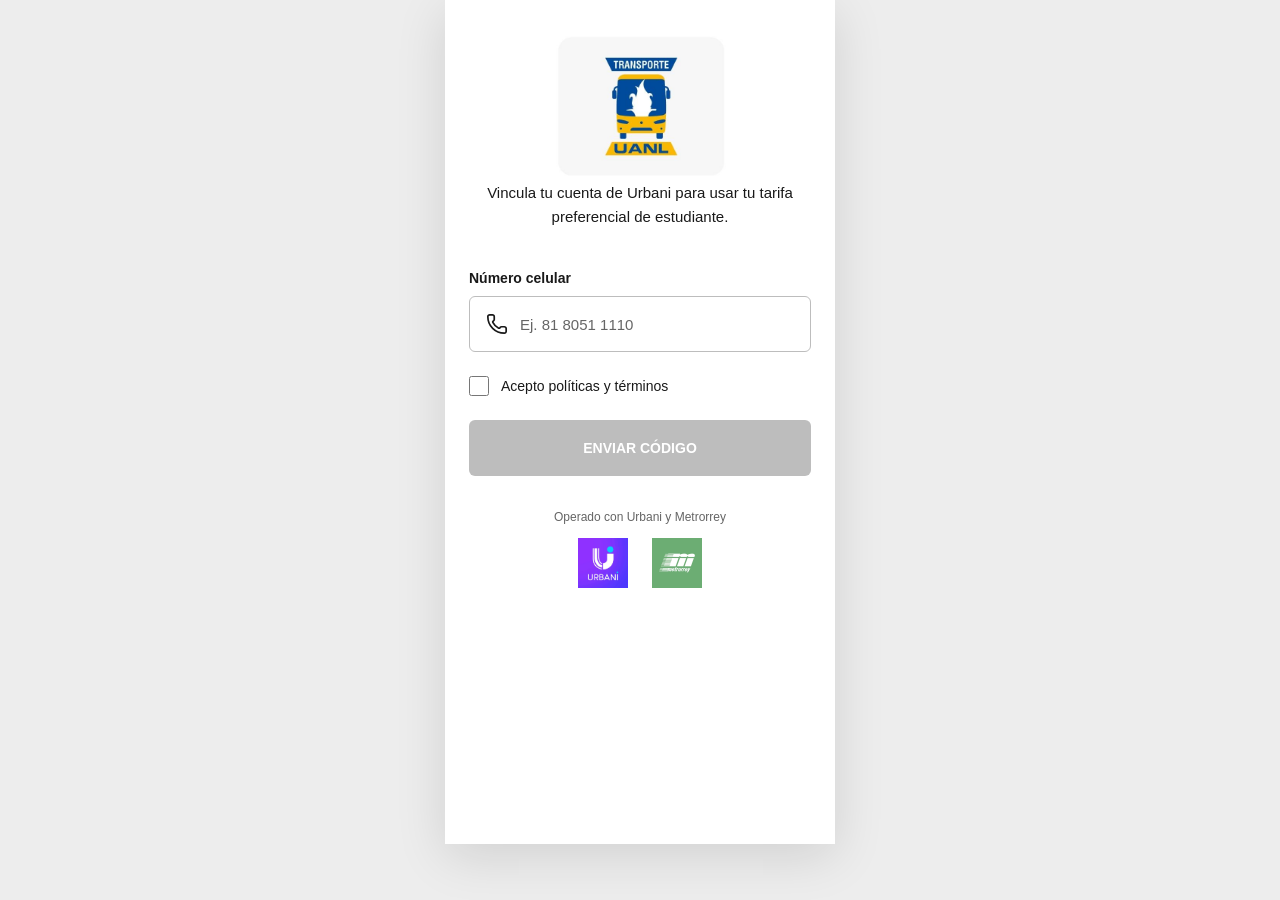
<file: index.html>
<!DOCTYPE html>
<html lang="es">
<head>
    <meta charset="UTF-8">
    <meta name="viewport" content="width=device-width, initial-scale=1.0">
    <meta name="theme-color" content="#ffffff">
    <title>Transporte UANL | Vincular cuenta</title>
    <link rel="stylesheet" href="style.css">
</head>
<body>
    <main id="app-container" class="app-shell auth-shell">
        <section id="step-1" class="view auth-view" aria-labelledby="register-title">
            <img class="uanl-logo" src="assets/uanl-bus.png" alt="Transporte UANL">
            <h1 id="register-title" class="sr-only">Vincular cuenta</h1>
            <p class="intro-copy">Vincula tu cuenta de Urbani para usar tu tarifa preferencial de estudiante.</p>

            <form id="form-cuenta" class="auth-form" novalidate>
                <div class="form-group">
                    <label for="celular">Número celular</label>
                    <div class="input-with-icon">
                        <img src="assets/phone.svg" alt="" width="22" height="22">
                        <input type="tel" id="celular" placeholder="Ej. 81 8051 1110" autocomplete="tel" inputmode="tel" maxlength="14" required>
                    </div>
                </div>

                <label class="checkbox-group" for="politicas">
                    <input type="checkbox" id="politicas">
                    <span>Acepto políticas y términos</span>
                </label>

                <button id="btn-enviar-codigo" class="btn-primary" type="submit" disabled>ENVIAR CÓDIGO</button>
                <p id="mensaje-registro" class="form-message" aria-live="polite"></p>
            </form>

            <div class="operator-logos">
                <p>Operado con Urbani y Metrorrey</p>
                <div>
                    <img src="assets/urbani.png" alt="Urbani" width="50" height="50">
                    <img src="assets/metrorrey.png" alt="Metrorrey" width="50" height="50">
                </div>
            </div>
        </section>

        <section id="step-2" class="view auth-view pin-view" aria-labelledby="pin-title" hidden>
            <div class="pin-topline">
                <div class="progress-copy">
                    <span>Paso 2 de 2</span>
                    <div class="progress-track" aria-label="Progreso completo"><span></span><span></span></div>
                </div>
                <button id="btn-cancelar" class="icon-button" type="button" aria-label="Cancelar vinculación">
                    <img src="assets/close.svg" alt="" width="22" height="22">
                </button>
            </div>

            <div class="pin-content">
                <h1 id="pin-title" class="pin-title">Ingresa el PIN de tu app Urbani</h1>
                <div class="form-group">
                    <div class="pin-input-container">
                        <input type="password" id="pin" placeholder="••••" maxlength="4" inputmode="numeric" autocomplete="one-time-code" aria-label="PIN de cuatro dígitos">
                        <button type="button" id="btn-mostrar-pin" class="show-pin-button">Mostrar PIN <span aria-hidden="true">◉</span></button>
                    </div>
                    <button id="btn-olvido-pin" type="button" class="forgot-pin">¿Olvidaste tu PIN?</button>
                </div>

                <button id="btn-biometria" type="button" class="biometric-button">
                    <img src="assets/scan-face.svg" alt="" width="22" height="22">
                    <span>Acceder con Face ID / Huella Digital</span>
                </button>
                <button id="btn-iniciar-sesion" class="btn-primary" type="button">INICIAR SESIÓN</button>
                <p id="mensaje-pin" class="form-message" aria-live="polite"></p>
            </div>

            <nav class="footer-links" aria-label="Navegación de acceso">
                <button class="btn-text" id="btn-cancelar-footer" type="button">Cancelar</button>
                <button class="btn-text" id="btn-regresar" type="button">Regresar</button>
            </nav>
        </section>
    </main>
    <script src="script.js"></script>
</body>
</html>
</file>
<file: style.css>
:root {
    color-scheme: light;
    --ink: #191919;
    --muted: #656565;
    --line: #bdbdbd;
    --paper: #ffffff;
    --soft: #f3f3f3;
    --green: #34c759;
    --dark: #292929;
    --dark-raised: #373737;
    --blue: #002bff;
    font-family: Inter, "Segoe UI", Arial, sans-serif;
    font-synthesis: none;
    text-rendering: optimizeLegibility;
}

* { box-sizing: border-box; }
body { margin: 0; min-height: 100vh; background: #ededed; color: var(--ink); }
button, input { font: inherit; }
button { cursor: pointer; }
button:focus-visible, input:focus-visible, select:focus-visible { outline: 3px solid #68aaff; outline-offset: 2px; }
[hidden] { display: none !important; }
.app-shell { position: relative; width: min(100%, 390px); min-height: 100vh; min-height: 100svh; margin: 0 auto; overflow: hidden; background: var(--paper); }
.auth-view { min-height: 100vh; min-height: 100svh; padding: 33px 24px 40px; display: flex; flex-direction: column; align-items: center; background: var(--paper); }
.uanl-logo { display: block; width: 175px; height: 147px; object-fit: contain; margin: 0 auto 0; border-radius: 14px; }
.intro-copy { max-width: 342px; margin: 1px 0 41px; text-align: center; font-size: 15px; line-height: 24px; }
.auth-form { width: 100%; }
.form-group { display: flex; flex-direction: column; gap: 10px; }
.form-group > label { font-size: 14px; font-weight: 600; }
.input-with-icon { height: 56px; display: flex; align-items: center; gap: 12px; padding: 0 16px; border: 1px solid var(--line); border-radius: 6px; }
.input-with-icon img { flex: 0 0 auto; }
.input-with-icon input { width: 100%; min-width: 0; padding: 0; border: 0; outline: 0; background: transparent; color: var(--ink); font-size: 15px; }
.input-with-icon input::placeholder { color: var(--muted); opacity: 1; }
.checkbox-group { display: flex; align-items: center; gap: 12px; margin: 24px 0; font-size: 14px; cursor: pointer; }
.checkbox-group input { width: 20px; height: 20px; flex: 0 0 20px; margin: 0; accent-color: var(--green); }
.btn-primary { width: 100%; min-height: 56px; border: 0; border-radius: 6px; background: rgba(52, 199, 89, .78); color: white; font-size: 14px; font-weight: 650; }
.btn-primary:disabled { background: #bdbdbd; cursor: not-allowed; }
.form-message { min-height: 18px; margin: 10px 0 0; color: #b42318; font-size: 12px; line-height: 18px; }
.operator-logos { margin-top: 6px; text-align: center; }
.operator-logos p { margin: 0 0 14px; color: var(--muted); font-size: 12px; }
.operator-logos > div { display: flex; justify-content: center; gap: 24px; }
.operator-logos img { width: 50px; height: 50px; object-fit: cover; }
.sr-only { position: absolute; width: 1px; height: 1px; padding: 0; margin: -1px; overflow: hidden; clip: rect(0, 0, 0, 0); white-space: nowrap; border: 0; }

.pin-view { align-items: stretch; justify-content: space-between; padding: 56px 24px 40px; }
.pin-topline { display: flex; align-items: flex-start; gap: 32px; width: 100%; }
.progress-copy { flex: 1; color: var(--muted); font-size: 13px; }
.progress-track { display: flex; gap: 4px; margin-top: 14px; }
.progress-track span { height: 4px; flex: 1; background: var(--ink); }
.icon-button { display: grid; width: 24px; height: 24px; padding: 1px; place-items: center; border: 0; background: transparent; }
.pin-content { margin-top: 48px; }
.pin-title { margin: 0 0 32px; font-size: 30px; font-weight: 650; line-height: 38px; }
.pin-input-container { position: relative; display: flex; align-items: center; min-height: 60px; padding: 0 14px 0 18px; border: 1px solid var(--line); border-radius: 6px; }
.pin-input-container input { width: 100%; min-width: 0; border: 0; outline: 0; background: transparent; color: var(--ink); font-size: 22px; letter-spacing: 5px; }
.pin-input-container input::placeholder { color: var(--ink); opacity: 1; }
.show-pin-button { display: flex; flex: 0 0 auto; align-items: center; gap: 7px; border: 0; background: transparent; color: var(--ink); font-size: 12px; white-space: nowrap; }
.show-pin-button span { font-size: 17px; }
.forgot-pin { display: block; margin: 14px 0 0 auto; padding: 0; border: 0; background: transparent; color: var(--ink); font-size: 13px; text-decoration: underline; }
.biometric-button { display: flex; width: 100%; min-height: 56px; align-items: center; justify-content: center; gap: 10px; margin: 30px 0 16px; border: 0; border-radius: 6px; background: var(--soft); color: var(--ink); font-size: 13px; font-weight: 600; }
.footer-links { display: flex; justify-content: center; gap: 48px; width: 100%; }
.btn-text { padding: 6px 0; border: 0; background: transparent; color: var(--muted); font-size: 14px; text-decoration: underline; }

@media (min-width: 500px) {
    .app-shell { min-height: min(100vh, 844px); box-shadow: 0 12px 48px rgba(0, 0, 0, .12); }
    .auth-view { min-height: min(100vh, 844px); }
}

.wallet-shell { min-height: 100vh; min-height: 100svh; }
.wallet-view { min-height: 100vh; min-height: 100svh; }
.home-view { display: flex; flex-direction: column; justify-content: space-between; padding: 56px 24px 32px; background: var(--dark); color: #fff; }
.home-top { display: flex; flex-direction: column; gap: 40px; }
.main-tabs { display: flex; height: 48px; padding: 4px; gap: 4px; border-radius: 6px; background: var(--dark-raised); }
.main-tab { flex: 1; min-width: 0; border: 0; border-radius: 6px; background: transparent; color: #d4d4d4; font-size: 14px; font-weight: 600; }
.main-tab.active { background: #fff; color: var(--ink); }
.balance-summary { display: flex; flex-direction: column; align-items: center; gap: 12px; padding: 12px 0; }
.balance-summary p { margin: 0; color: #d4d4d4; font-size: 15px; }
.balance-summary h1 { margin: 0; color: #fff; font-size: 52px; font-weight: 650; line-height: 1; }
.balance-summary small { font-size: 20px; font-weight: 400; }
.transport-section h2, .section-heading h2 { margin: 0; font-size: 20px; font-weight: 650; line-height: 1.2; }
.transport-section { display: flex; flex-direction: column; gap: 20px; }
.transport-list { display: flex; gap: 12px; overflow-x: auto; overscroll-behavior-x: contain; scroll-snap-type: x mandatory; scrollbar-width: none; }
.transport-list::-webkit-scrollbar { display: none; }
.transport-card { display: flex; width: 165px; height: 165px; flex: 0 0 165px; flex-direction: column; align-items: flex-start; justify-content: space-between; overflow: hidden; padding: 12px; border-radius: 6px; background: #f3f3f3; color: var(--ink); scroll-snap-align: start; }
.transport-card-header { display: flex; width: 100%; min-height: 30px; align-items: center; gap: 8px; }
.transport-card-header img { display: block; flex: 0 0 30px; object-fit: contain; }
.transport-card-header h3 { min-width: 0; flex: 1; margin: 0; font-size: 16px; font-weight: 650; line-height: 1.15; }
.service-select { width: 100%; height: 30px; padding: 0 8px; border: 1px solid #bdbdbd; border-radius: 5px; background: #fff; color: var(--ink); font-size: 11px; font-weight: 600; }
.fare-lines { display: flex; width: 100%; flex-direction: column; justify-content: center; gap: 2px; min-height: 30px; margin: 0; color: rgba(25, 25, 25, .62); font-size: 11px; line-height: 1.25; text-align: right; }
.fare-lines strong { color: var(--ink); font-weight: 650; }
.ordinary-fare { font-size: 11px; text-align: left; }
.acquire-button { width: 100%; min-height: 40px; padding: 4px; border: 0; border-radius: 6px; color: #fff; font-size: 11px; font-weight: 600; white-space: nowrap; }
.metro-acquire { background: var(--blue); }
.metro-acquire:disabled { opacity: .5; cursor: not-allowed; }
.bus-acquire { background: rgba(0, 220, 72, .72); }
.integrated-card { background: #fff; color: var(--ink); }
.integrated-fare, .integrated-fare strong { color: var(--ink); text-align: left; }
.integrated-acquire { background: #f27b70; }
.carousel-dots { display: flex; height: 4px; justify-content: center; align-items: center; gap: 6px; }
.carousel-dots button { width: 6px; height: 4px; padding: 0; border: 0; border-radius: 99px; background: var(--muted); }
.carousel-dots button.active { width: 20px; background: #fff; }
.latest-section { display: flex; flex-direction: column; gap: 16px; }
.section-heading { display: flex; align-items: center; justify-content: space-between; gap: 12px; }
.text-link { padding: 4px 0; border: 0; background: transparent; color: #d4d4d4; font-size: 12px; text-decoration: underline; }
.latest-trip { display: flex; min-height: 92px; align-items: center; gap: 14px; padding: 16px; border: 1px solid #555; border-radius: 6px; background: var(--dark-raised); }
.latest-trip > img { flex: 0 0 24px; object-fit: contain; }
.latest-details { display: flex; min-width: 0; flex: 1; flex-direction: column; gap: 6px; }
.latest-details strong, .latest-cost { font-size: 14px; font-weight: 600; }
.latest-details span { color: #d4d4d4; font-size: 12px; }
.latest-cost { flex: 0 0 auto; white-space: nowrap; }
.empty-state { margin: 0; color: #d4d4d4; font-size: 13px; }
.logout-button { align-self: flex-end; margin-top: 16px; padding: 4px 0; border: 0; background: transparent; color: #aaa; font-size: 11px; text-decoration: underline; }

.recharge-view, .history-view { display: flex; flex-direction: column; justify-content: space-between; background: #fff; color: var(--ink); }
.recharge-content { display: flex; flex-direction: column; gap: 32px; padding: 56px 24px 0; }
.subpage-header { display: flex; height: 44px; flex: 0 0 44px; align-items: center; gap: 8px; }
.back-button { display: flex; width: 32px; height: 44px; flex: 0 0 32px; align-items: center; padding: 0; border: 0; background: transparent; }
.back-button img { width: 24px; height: 24px; }
.subpage-header h1 { flex: 1; margin: 0; font-size: 20px; font-weight: 650; text-align: center; }
.header-spacer { width: 32px; flex: 0 0 32px; }
.amount-field { display: flex; height: 108px; align-items: center; gap: 12px; overflow: hidden; padding: 20px; border: 1.5px solid var(--ink); border-radius: 6px; background: var(--soft); }
.amount-field > span { color: var(--muted); font-size: 36px; }
.amount-field output { overflow: hidden; color: var(--ink); font-size: clamp(36px, 13vw, 52px); font-weight: 500; text-overflow: clip; white-space: nowrap; }
.amount-field i { width: 2px; height: 48px; flex: 0 0 2px; background: var(--ink); }
.recharge-guidance { display: flex; flex-direction: column; gap: 16px; }
.recharge-guidance p { margin: 0; font-size: 14px; line-height: 1.4; }
.recharge-guidance ul { display: flex; flex-direction: column; gap: 6px; margin: 0; padding: 0; color: var(--muted); font-size: 12px; line-height: 18px; list-style: none; }
.continue-button { min-height: 56px; margin-top: -2px; border: 0; border-radius: 6px; background: #ffb86f; color: #1438ef; font-size: 14px; font-weight: 600; }
.continue-button:disabled { opacity: .72; cursor: not-allowed; }
.numeric-keypad { display: grid; grid-template-columns: repeat(3, minmax(0, 1fr)); grid-auto-rows: 57px; gap: 8px; height: 284px; flex: 0 0 284px; padding: 12px 16px 20px; background: #e6e6e6; }
.numeric-keypad button, .numeric-keypad > span { display: grid; min-width: 0; place-items: center; border: 0; border-radius: 6px; background: #fff; color: var(--ink); font-size: 25px; font-weight: 400; }
.numeric-keypad .delete-key, .numeric-keypad > span { background: #e6e6e6; }
.delete-key img { width: 24px; height: 24px; }

.history-view { justify-content: flex-start; gap: 24px; padding: 56px 24px 32px; }
.history-list { display: flex; width: 100%; flex-direction: column; gap: 12px; overflow-y: auto; }
.history-card { display: flex; flex: 0 0 auto; flex-direction: column; gap: 16px; padding: 16px; border: 1px solid var(--line); border-radius: 6px; background: #fff; }
.history-date, .history-fare { display: flex; align-items: center; justify-content: space-between; gap: 10px; }
.history-date { color: var(--muted); font-size: 12px; }
.history-fare { font-size: 17px; font-weight: 650; }
.history-card hr { width: 100%; height: 1px; margin: 0; border: 0; background: #e6e6e6; }
.transaction-id { display: flex; flex-direction: column; gap: 4px; }
.transaction-id span { color: var(--muted); font-size: 11px; }
.transaction-id strong { font-size: 12px; font-weight: 400; }
.history-note { margin: auto 0 16px; color: var(--muted); font-size: 11px; text-align: center; }

.qr-overlay { position: absolute; z-index: 5; inset: 0; display: grid; place-items: center; padding: 24px; background: rgba(0, 0, 0, .76); }
.qr-dialog { position: relative; width: min(100%, 320px); padding: 32px 24px 24px; border-radius: 8px; background: #fff; color: var(--ink); text-align: center; }
.qr-close { position: absolute; top: 8px; right: 12px; border: 0; background: transparent; color: var(--muted); font-size: 28px; line-height: 1; }
.qr-eyebrow { margin: 0 0 8px; color: var(--muted); font-size: 10px; letter-spacing: 1px; }
.qr-dialog h2 { margin: 0; font-size: 20px; }
.qr-frame { position: relative; display: grid; width: 244px; height: 244px; margin: 20px auto 14px; place-items: center; border: 1px solid #d8d8d8; background: #fff; }
.qr-frame::before, .qr-frame::after { position: absolute; inset: 0; content: ""; pointer-events: none; background-repeat: no-repeat; }
.qr-frame::before { background-image: linear-gradient(#e34c4c, #e34c4c), linear-gradient(#e34c4c, #e34c4c), linear-gradient(#38a86b, #38a86b), linear-gradient(#38a86b, #38a86b); background-position: left top, left top, right bottom, right bottom; background-size: 28px 3px, 3px 28px, 28px 3px, 3px 28px; }
.qr-frame::after { background-image: linear-gradient(#38a86b, #38a86b), linear-gradient(#38a86b, #38a86b), linear-gradient(#e34c4c, #e34c4c), linear-gradient(#e34c4c, #e34c4c); background-position: right top, right top, left bottom, left bottom; background-size: 28px 3px, 3px 28px, 28px 3px, 3px 28px; }
.qr-code { display: grid; width: 220px; height: 220px; place-items: center; background: #fff; }
.qr-code img, .qr-code canvas { display: block; width: 220px; height: 220px; image-rendering: pixelated; }
.qr-route { margin: 0; font-size: 14px; font-weight: 600; }
.qr-id { margin: 8px 0 0; color: var(--muted); font-size: 11px; }
.qr-timer { margin: 18px 0 0; color: var(--muted); font-size: 12px; }

@media (max-height: 760px) {
    .home-view { min-height: 760px; }
    .recharge-view { min-height: 844px; }
    .history-view { min-height: 844px; }
}

@media (min-width: 500px) {
    .wallet-shell, .wallet-view { min-height: min(100vh, 844px); }
    .recharge-view { min-height: min(100vh, 844px); }
    .history-view { min-height: min(100vh, 844px); }
}
</file>
